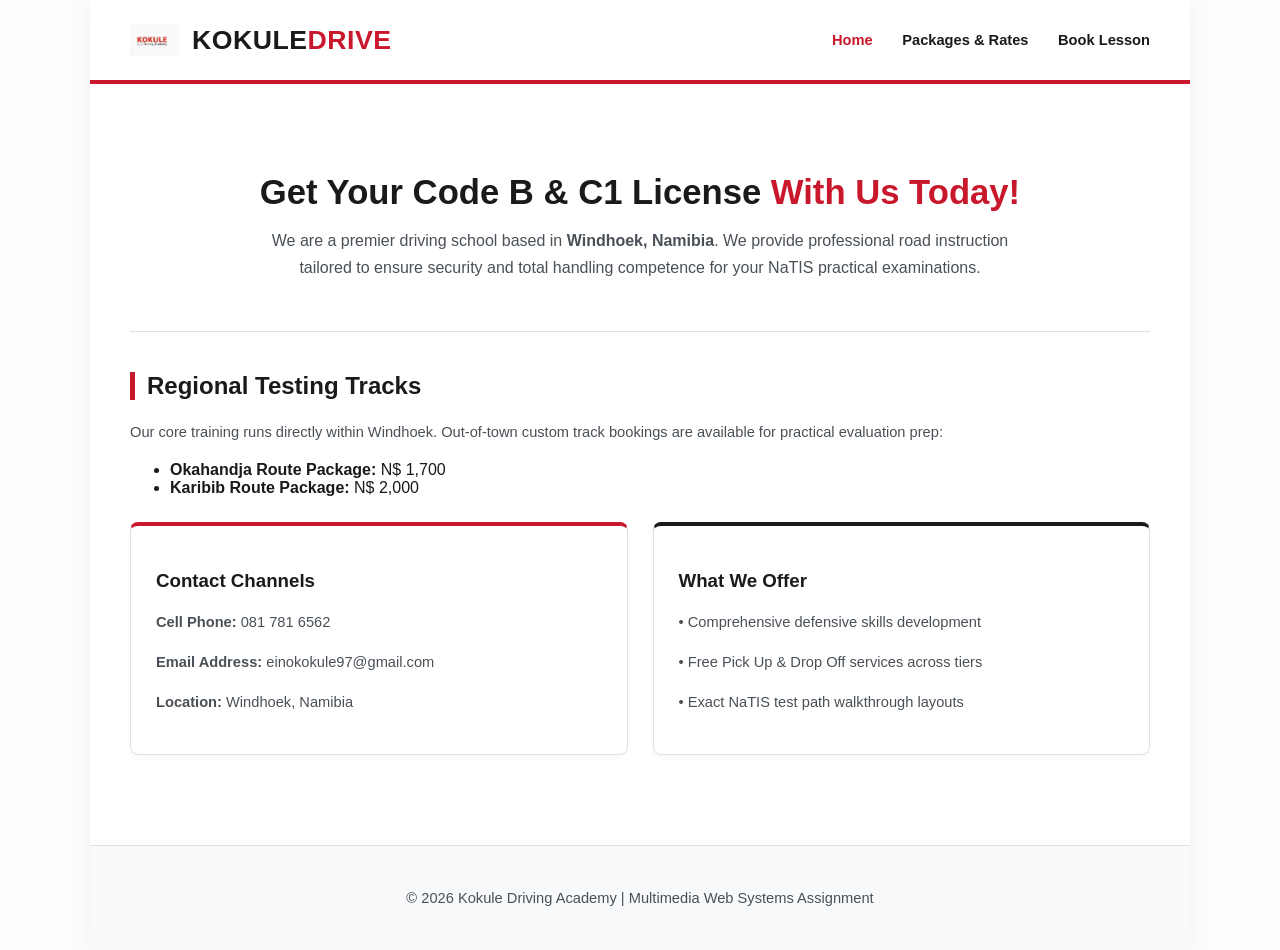
<file: index.html>
<!DOCTYPE html>
<html lang="en">
<head>
    <meta charset="UTF-8">
    <meta name="viewport" content="width=device-width, initial-scale=1.0">
    <title>Home | Kokule Driving Academy</title>
    <link rel="stylesheet" href="drive-style.css">
</head>
<body>

    <div id="container">
        <header class="header-banner">
            <div class="logo-container">
                <img src="images/logo.png" alt="Kokule Academy Logo" class="logo-image">
                <div class="logo-text">KOKULE<span>DRIVE</span></div>
            </div>
            <nav class="nav-links">
                <a href="index.html" class="active">Home</a>
                <a href="packages.html">Packages & Rates</a>
                <a href="book.html">Book Lesson</a>
            </nav>
        </header>

        <main>
            <section style="text-align: center; padding: 20px 0;">
                <h1>Get Your Code B & C1 License <span>With Us Today!</span></h1>
                <p style="max-width: 750px; margin: 0 auto; font-size: 12pt;">We are a premier driving school based in <strong>Windhoek, Namibia</strong>. We provide professional road instruction tailored to ensure security and total handling competence for your NaTIS practical examinations.</p>
            </section>

            <hr style="border:0; border-top: 1px solid #e0e0e0; margin: 30px 0;">

            <h2>Regional Testing Tracks</h2>
            <p>Our core training runs directly within Windhoek. Out-of-town custom track bookings are available for practical evaluation prep:</p>
            <ul>
                <li><strong>Okahandja Route Package:</strong> N$ 1,700</li>
                <li><strong>Karibib Route Package:</strong> N$ 2,000</li>
            </ul>

            <div class="grid-container">
                <div class="card" style="border-top-color: var(--primary-color);">
                    <h3>Contact Channels</h3>
                    <p><strong>Cell Phone:</strong> 081 781 6562</p>
                    <p><strong>Email Address:</strong> einokokule97@gmail.com</p>
                    <p><strong>Location:</strong> Windhoek, Namibia</p>
                </div>
                <div class="card">
                    <h3>What We Offer</h3>
                    <p>&bull; Comprehensive defensive skills development</p>
                    <p>&bull; Free Pick Up & Drop Off services across tiers</p>
                    <p>&bull; Exact NaTIS test path walkthrough layouts</p>
                </div>
            </div>
        </main>

        <footer>
            <p>&copy; 2026 Kokule Driving Academy | Multimedia Web Systems Assignment</p>
        </footer>
    </div>

</body>
</html>
</file>
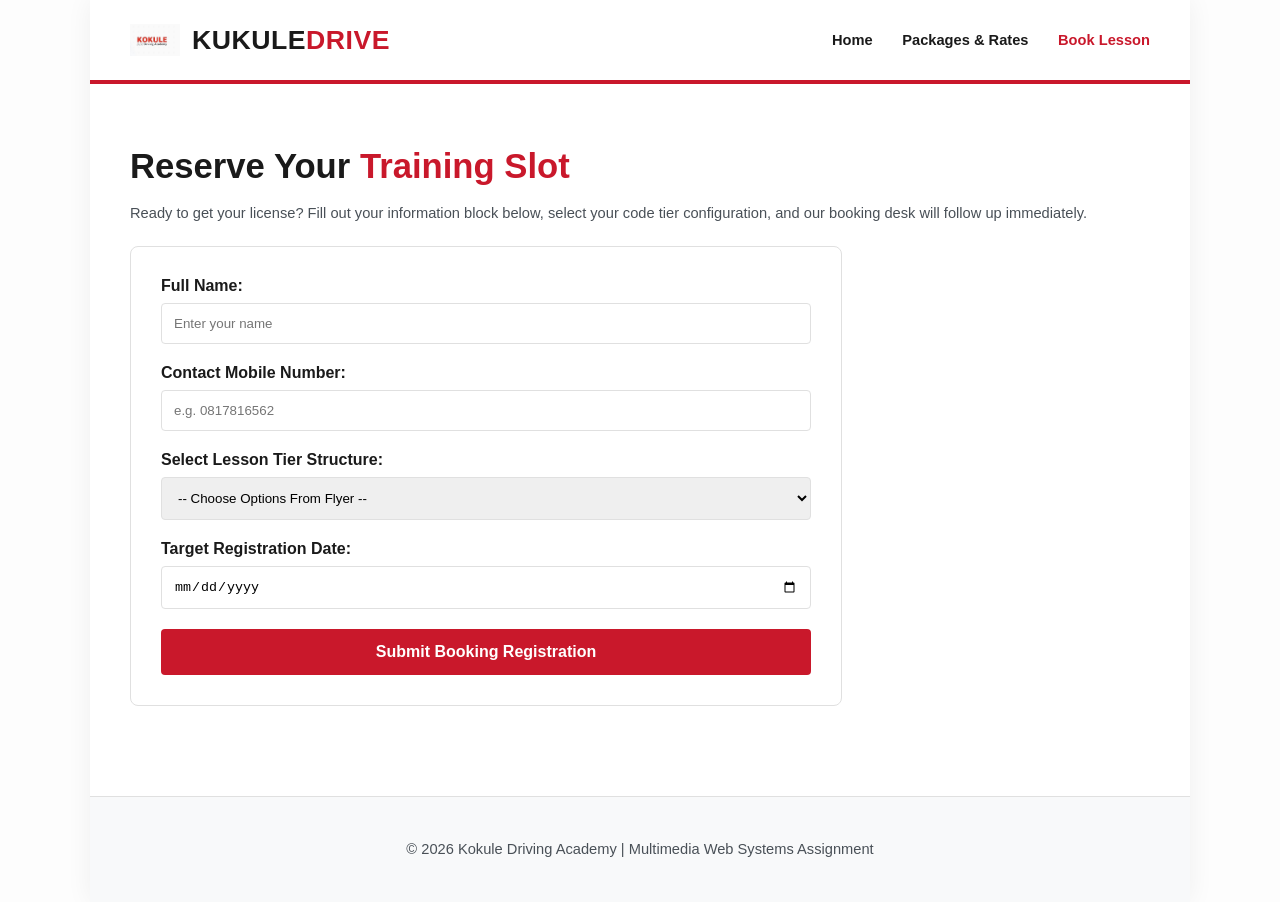
<file: book.html>
<!DOCTYPE html>
<html lang="en">
<head>
    <meta charset="UTF-8">
    <meta name="viewport" content="width=device-width, initial-scale=1.0">
    <title>Book Lesson | Kokule Driving Academy</title>
    <link rel="stylesheet" href="drive-style.css">
</head>
<body>

    <div id="container">
        <header class="header-banner">
            <div class="logo-container">
                <img src="images/logo.png" alt="Kokule Academy Logo" class="logo-image">
                <div class="logo-text">KUKULE<span>DRIVE</span></div>
            </div>
            <nav class="nav-links">
                <a href="index.html">Home</a>
                <a href="packages.html">Packages & Rates</a>
                <a href="book.html" class="active">Book Lesson</a>
            </nav>
        </header>

        <main>
            <h1>Reserve Your <span>Training Slot</span></h1>
            <p>Ready to get your license? Fill out your information block below, select your code tier configuration, and our booking desk will follow up immediately.</p>

            <form class="booking-form" action="https://formspree.io/f/mgodgpll" method="POST">
                
                <div class="form-group">
                    <label for="student-name">Full Name:</label>
                    <input type="text" id="student-name" name="Full_Name" placeholder="Enter your name" required>
                </div>

                <div class="form-group">
                    <label for="student-phone">Contact Mobile Number:</label>
                    <input type="tel" id="student-phone" name="Mobile_Number" placeholder="e.g. 0817816562" required>
                </div>

                <div class="form-group">
                    <label for="package-select">Select Lesson Tier Structure:</label>
                    <select id="package-select" name="Selected_Package" required>
                        <option value="">-- Choose Options From Flyer --</option>
                        <optgroup label="Code B Standard">
                            <option value="Code B - 1 Hour">Code B - 1 Hour (N$ 160)</option>
                            <option value="Code B - 5 Hours">Code B - 5 Hours (N$ 750)</option>
                            <option value="Code B - 10 Hours">Code B - 10 Hours (N$ 1,500)</option>
                            <option value="Code B - 20 Hours">Code B - 20 Hours (N$ 2,600)</option>
                        </optgroup>
                        <optgroup label="Code B Student Concessions">
                            <option value="Student Special - 5 Hours">Student Special - 5 Hours (N$ 650)</option>
                            <option value="Student Special - 10 Hours">Student Special - 10 Hours (N$ 1,300)</option>
                            <option value="Student Special - 20 Hours">Student Special - 20 Hours (N$ 2,300)</option>
                        </optgroup>
                        <optgroup label="Code C1 Heavy Vehicle">
                            <option value="Code C1 - 1 Hour">Code C1 - 1 Hour (N$ 250)</option>
                            <option value="Code C1 - 5 Hours">Code C1 - 5 Hours (N$ 1,100)</option>
                            <option value="Code C1 - 10 Hours">Code C1 - 10 Hours (N$ 2,400)</option>
                            <option value="Code C1 - 20 Hours">Code C1 - 20 Hours (N$ 3,500)</option>
                        </optgroup>
                        <optgroup label="NaTIS Unlimited Packages">
                            <option value="Code B Unlimited">Code B Unlimited (N$ 4,500)</option>
                            <option value="Code C1 Unlimited">Code C1 Unlimited (N$ 5,500)</option>
                        </optgroup>
                    </select>
                </div>

                <div class="form-group">
                    <label for="start-date">Target Registration Date:</label>
                    <input type="date" id="start-date" name="Target_Start_Date" required>
                </div>

                <button type="submit" class="submit-btn">Submit Booking Registration</button>
            </form>
        </main>

        <footer>
            <p>&copy; 2026 Kokule Driving Academy | Multimedia Web Systems Assignment</p>
        </footer>
    </div>

</body>
</html>
</file>
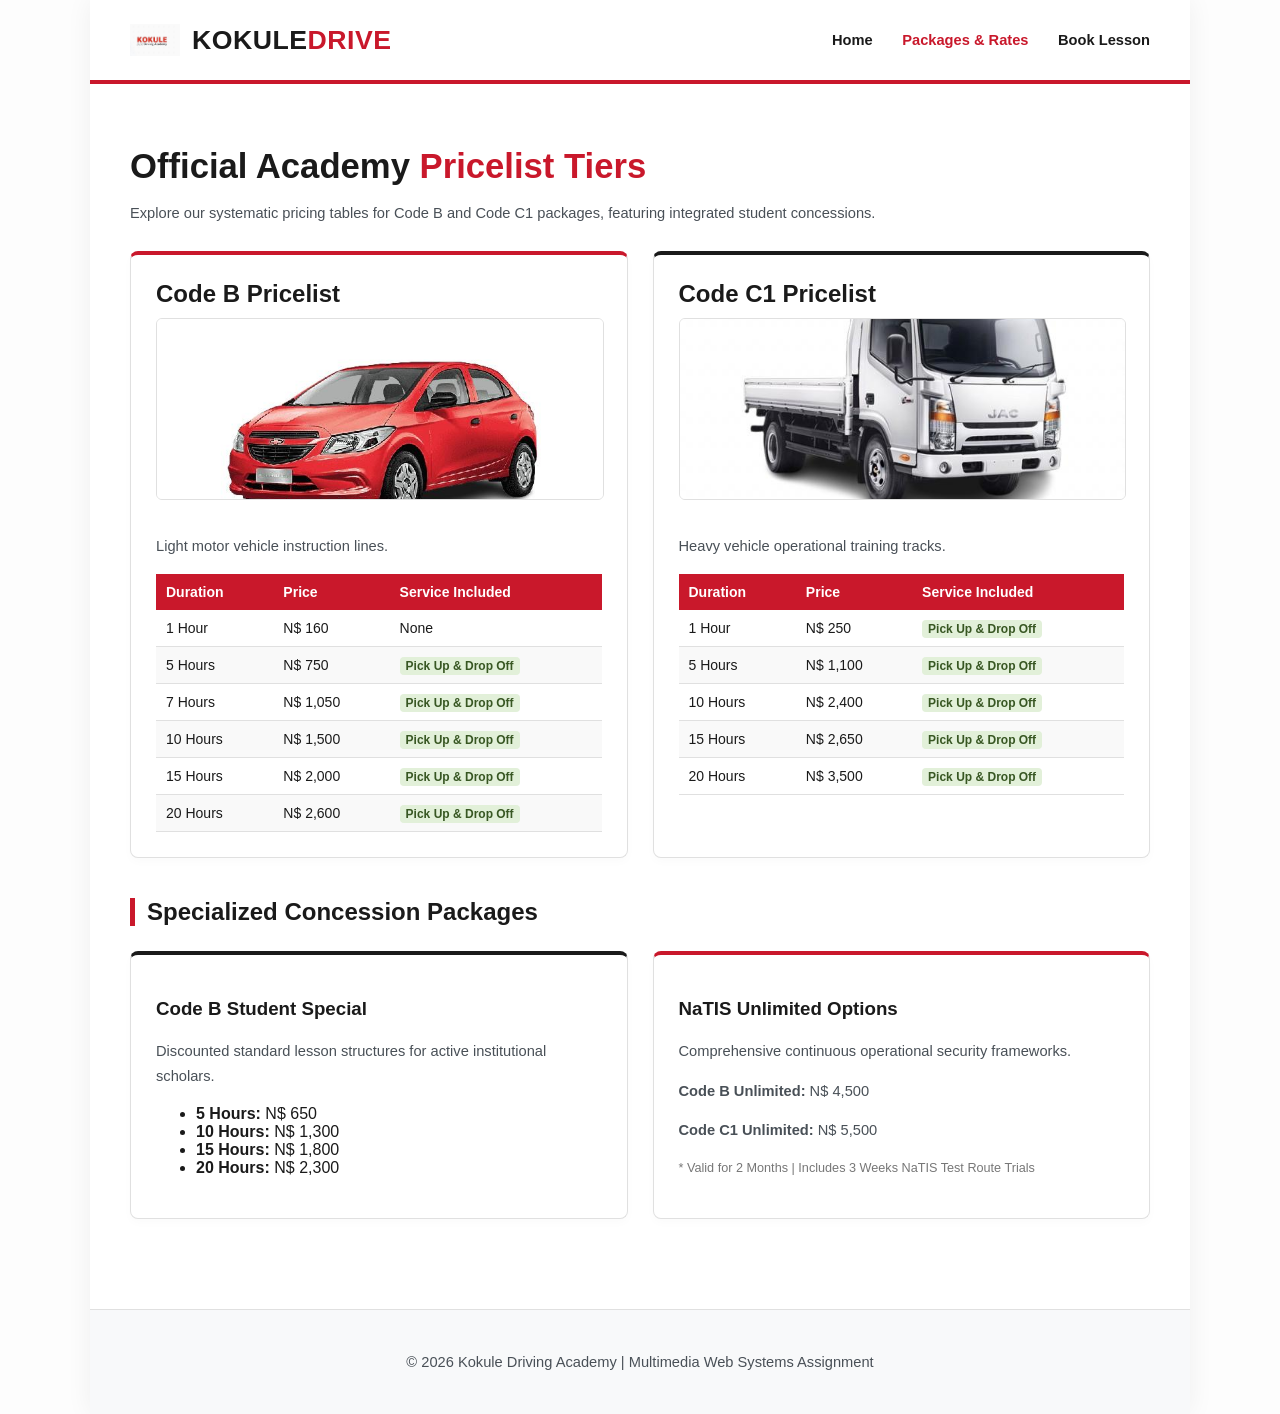
<file: packages.html>
<!DOCTYPE html>
<html lang="en">
<head>
    <meta charset="UTF-8">
    <meta name="viewport" content="width=device-width, initial-scale=1.0">
    <title>Packages | Kokule Driving Academy</title>
    <link rel="stylesheet" href="drive-style.css">
</head>
<body>

    <div id="container">
        <header class="header-banner">
            <div class="logo-container">
                <img src="images/logo.png" alt="Kokule Academy Logo" class="logo-image">
                <div class="logo-text">KOKULE<span>DRIVE</span></div>
            </div>
            <nav class="nav-links">
                <a href="index.html">Home</a>
                <a href="packages.html" class="active">Packages & Rates</a>
                <a href="book.html">Book Lesson</a>
            </nav>
        </header>

        <main>
            <h1>Official Academy <span>Pricelist Tiers</span></h1>
            <p>Explore our systematic pricing tables for Code B and Code C1 packages, featuring integrated student concessions.</p>

            <div class="grid-container">
                <div class="card" style="border-top-color: var(--primary-color);">
                    <h2 style="margin-top:0; border:none; padding:0; margin-bottom:10px;">Code B Pricelist</h2>
                    <img src="code_b.png" alt="Code B Sedan Training Car" class="vehicle-image">
                    <p>Light motor vehicle instruction lines.</p>
                    <table>
                        <thead>
                            <tr><th>Duration</th><th>Price</th><th>Service Included</th></tr>
                        </thead>
                        <tbody>
                            <tr><td>1 Hour</td><td>N$ 160</td><td>None</td></tr>
                            <tr><td>5 Hours</td><td>N$ 750</td><td><span class="badge-pickup">Pick Up & Drop Off</span></td></tr>
                            <tr><td>7 Hours</td><td>N$ 1,050</td><td><span class="badge-pickup">Pick Up & Drop Off</span></td></tr>
                            <tr><td>10 Hours</td><td>N$ 1,500</td><td><span class="badge-pickup">Pick Up & Drop Off</span></td></tr>
                            <tr><td>15 Hours</td><td>N$ 2,000</td><td><span class="badge-pickup">Pick Up & Drop Off</span></td></tr>
                            <tr><td>20 Hours</td><td>N$ 2,600</td><td><span class="badge-pickup">Pick Up & Drop Off</span></td></tr>
                        </tbody>
                    </table>
                </div>

                <div class="card" style="border-top-color: #1a1a1a;">
                    <h2 style="margin-top:0; border:none; padding:0; margin-bottom:10px;">Code C1 Pricelist</h2>
                    <img src="code_c1.png" alt="Code C1 Heavy Vehicle Truck" class="vehicle-image">
                    <p>Heavy vehicle operational training tracks.</p>
                    <table>
                        <thead>
                            <tr><th>Duration</th><th>Price</th><th>Service Included</th></tr>
                        </thead>
                        <tbody>
                            <tr><td>1 Hour</td><td>N$ 250</td><td><span class="badge-pickup">Pick Up & Drop Off</span></td></tr>
                            <tr><td>5 Hours</td><td>N$ 1,100</td><td><span class="badge-pickup">Pick Up & Drop Off</span></td></tr>
                            <tr><td>10 Hours</td><td>N$ 2,400</td><td><span class="badge-pickup">Pick Up & Drop Off</span></td></tr>
                            <tr><td>15 Hours</td><td>N$ 2,650</td><td><span class="badge-pickup">Pick Up & Drop Off</span></td></tr>
                            <tr><td>20 Hours</td><td>N$ 3,500</td><td><span class="badge-pickup">Pick Up & Drop Off</span></td></tr>
                        </tbody>
                    </table>
                </div>
            </div>

            <h2>Specialized Concession Packages</h2>
            <div class="grid-container">
                <div class="card">
                    <h3>Code B Student Special</h3>
                    <p>Discounted standard lesson structures for active institutional scholars.</p>
                    <ul>
                        <li><strong>5 Hours:</strong> N$ 650</li>
                        <li><strong>10 Hours:</strong> N$ 1,300</li>
                        <li><strong>15 Hours:</strong> N$ 1,800</li>
                        <li><strong>20 Hours:</strong> N$ 2,300</li>
                    </ul>
                </div>

                <div class="card" style="border-top-color: var(--primary-color);">
                    <h3>NaTIS Unlimited Options</h3>
                    <p>Comprehensive continuous operational security frameworks.</p>
                    <p><strong>Code B Unlimited:</strong> N$ 4,500</p>
                    <p><strong>Code C1 Unlimited:</strong> N$ 5,500</p>
                    <p style="font-size: 9.5pt; color: #777;">* Valid for 2 Months | Includes 3 Weeks NaTIS Test Route Trials</p>
                </div>
            </div>
        </main>

        <footer>
            <p>&copy; 2026 Kokule Driving Academy | Multimedia Web Systems Assignment</p>
        </footer>
    </div>

</body>
</html>
</file>
<file: drive-style.css>
/* Kokule Driving Academy Global Stylesheet */

:root {
    --primary-color: #c9182b;   /* Kokule Crimson Red */
    --secondary-color: #ffffff; /* Clean White */
    --dark-text: #1a1a1a;
    --light-bg: #fdfdfd;        
    --white-card: #ffffff;      
    --border-color: #e0e0e0;
}

body {
    background-color: var(--light-bg);
    color: var(--dark-text);
    font-family: 'Segoe UI', Tahoma, Geneva, Verdana, sans-serif;
    margin: 0;
    padding: 0;
}

#container {
    width: 100%;
    max-width: 1100px;
    margin: 0 auto;
    min-height: 100vh;
    background-color: #ffffff;
    box-shadow: 0 0 25px rgba(0,0,0,0.06);
}

/* Navigation Banner */
.header-banner {
    background-color: var(--secondary-color);
    border-bottom: 4px solid var(--primary-color);
    padding: 15px 40px;
    display: flex;
    justify-content: space-between;
    align-items: center;
}

.logo-container {
    display: flex;
    align-items: center;
    gap: 12px;
}

.logo-image {
    width: 50px;
    height: 50px;
    object-fit: contain;
}

.logo-text {
    font-size: 20pt;
    font-weight: bold;
    color: var(--dark-text);
    letter-spacing: 0.5px;
}

.logo-text span {
    color: var(--primary-color);
}

.nav-links a {
    color: var(--dark-text);
    text-decoration: none;
    font-weight: 600;
    margin-left: 25px;
    font-size: 11pt;
    transition: color 0.3s ease;
}

.nav-links a:hover, .nav-links a.active {
    color: var(--primary-color);
}

/* Main Content Layout */
main {
    padding: 40px;
}

h1 {
    color: var(--dark-text);
    font-size: 26pt;
    margin-bottom: 15px;
}

h1 span {
    color: var(--primary-color);
}

h2 {
    color: var(--dark-text);
    border-left: 5px solid var(--primary-color);
    padding-left: 12px;
    margin-top: 40px;
}

p {
    line-height: 1.7;
    color: #495057;
    font-size: 11pt;
}

/* Grid layout for packages */
.grid-container {
    display: flex;
    gap: 25px;
    margin-top: 25px;
    flex-wrap: wrap;
}

.card {
    background-color: var(--white-card);
    border-radius: 8px;
    padding: 25px;
    flex: 1;
    min-width: 300px;
    border: 1px solid var(--border-color);
    border-top: 4px solid var(--dark-text);
    box-shadow: 0 4px 10px rgba(0,0,0,0.02);
}

/* Vehicle Image Formatting for Packages */
.vehicle-image {
    width: 100%;
    height: 180px;
    object-fit: cover;
    border-radius: 6px;
    margin-bottom: 15px;
    border: 1px solid var(--border-color);
}

/* Table Data Layouts */
table {
    width: 100%;
    border-collapse: collapse;
    margin-top: 15px;
    font-size: 10.5pt;
}

th {
    background-color: var(--primary-color);
    color: white;
    text-align: left;
    padding: 10px;
    font-weight: 600;
}

td {
    padding: 10px;
    border-bottom: 1px solid var(--border-color);
}

tr:nth-child(even) {
    background-color: #f9f9f9;
}

.badge-pickup {
    background-color: #e2f0d9;
    color: #385723;
    padding: 2px 6px;
    border-radius: 4px;
    font-size: 9pt;
    font-weight: bold;
}

/* Booking Form Styling */
.booking-form {
    background-color: var(--white-card);
    padding: 30px;
    border-radius: 8px;
    border: 1px solid var(--border-color);
    max-width: 650px;
    margin-top: 20px;
}

.form-group {
    margin-bottom: 20px;
}

.form-group label {
    display: block;
    margin-bottom: 8px;
    font-weight: bold;
}

.form-group input, .form-group select {
    width: 100%;
    padding: 12px;
    border: 1px solid var(--border-color);
    border-radius: 4px;
    box-sizing: border-box;
}

.form-group input:focus, .form-group select:focus {
    border-color: var(--primary-color);
    outline: none;
    box-shadow: 0 0 0 3px rgba(201, 24, 43, 0.1);
}

.submit-btn {
    background-color: var(--primary-color);
    color: white;
    font-weight: bold;
    padding: 14px 28px;
    border: none;
    border-radius: 4px;
    cursor: pointer;
    font-size: 12pt;
    width: 100%;
}

.submit-btn:hover {
    background-color: #ab1222;
}

/* Footer layout */
footer {
    background-color: #f8f9fa;
    text-align: center;
    padding: 25px;
    color: #6c757d;
    font-size: 10pt;
    margin-top: 50px;
    border-top: 1px solid var(--border-color);
}
</file>
